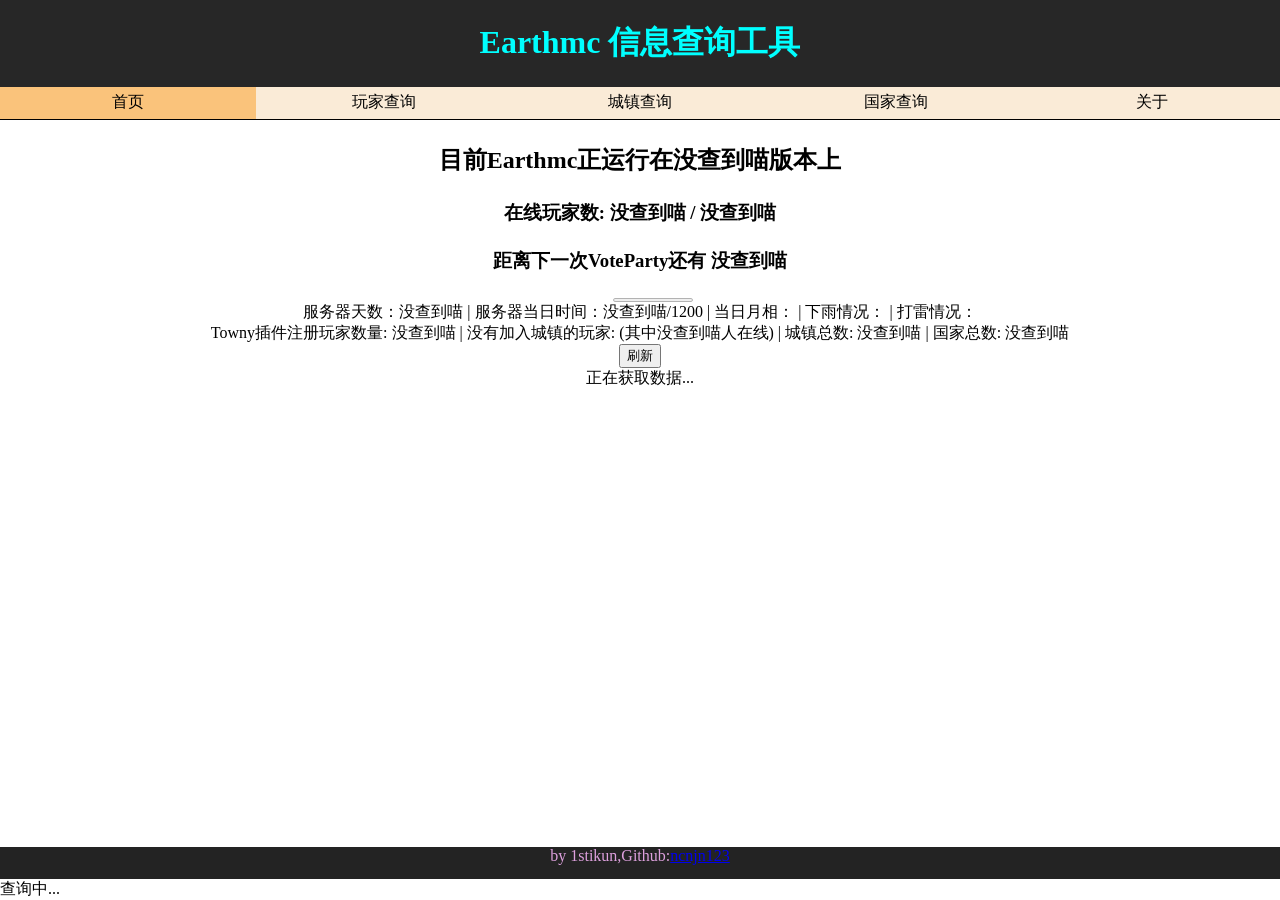
<file: index.html>
<!DOCTYPE html>
<html lang="zh-cn">
<head>
    <meta charset="UTF-8">
    <meta name="viewport" content="width=device-width, initial-scale=1.0">
    <link href="style/style-main.css" rel="stylesheet">
    <title>Earthmc 信息查询工具 首页</title>
</head>
<body>
    <header>
        <h1>Earthmc 信息查询工具</h1>
    </header>
    <nav id="mainNav">
        <a id="selected" href="index.html">首页</a>
        <a href="players.html">玩家查询</a>
        <a href="towns.html">城镇查询</a>
        <a href="nations.html">国家查询</a>
        <a href="about.html">关于</a>
    </nav>
    <main id="mainArea">
        <div id="serverImformations">
            <h2 id="currentVersionText">目前Earthmc正运行在    <a id="currentVersion">没查到喵</a>    版本上</h2>
            <h3 id="onlinePlayersText">在线玩家数:     <a id="onlinePlayers">没查到喵</a> / <a id="maxPlayers">没查到喵</a>    </h3>
            <h3 id="votePartyText">距离下一次VoteParty还有    <a id="vpRemains">没查到喵</a>    </h3>
            <div id="serverStatus">
                服务器天数：<a id="date">没查到喵</a> |
                服务器当日时间：<ruby><a id="time">没查到喵</a>/1200<rt><progress id="dayProgressBar" value="0" max="1200"></progress></rt></ruby> |
                当日月相：<a id="moonPhase"></a> |
                下雨情况：<a id="hasStorm"></a> |
                打雷情况：<a id="isThundering"></a>
            </div>
            <div id="playerStatus">
                Towny插件注册玩家数量: <a id="numResidents">没查到喵</a> |
                没有加入城镇的玩家: <a id="numNomads"></a>(其中<a id="numOnlineNomads">没查到喵</a>人在线) |
                城镇总数: <a id="numTowns">没查到喵</a> |
                国家总数: <a id="numNations">没查到喵</a>
            </div>
            <button onclick="javascript:location.reload();">刷新</button>
            <a id="refreshingStatus">正在获取数据...</a>
        </div>
    </main>
    <footer>
        <p>by 1stikun,Github:<a href="https://github.com/ncnjn123/">ncnjn123</p>
    </footer>
    <script src="javascript/js-main.js"></script>
    <script src="javascript/effects.js"></script>
</body>
</html>
</file>
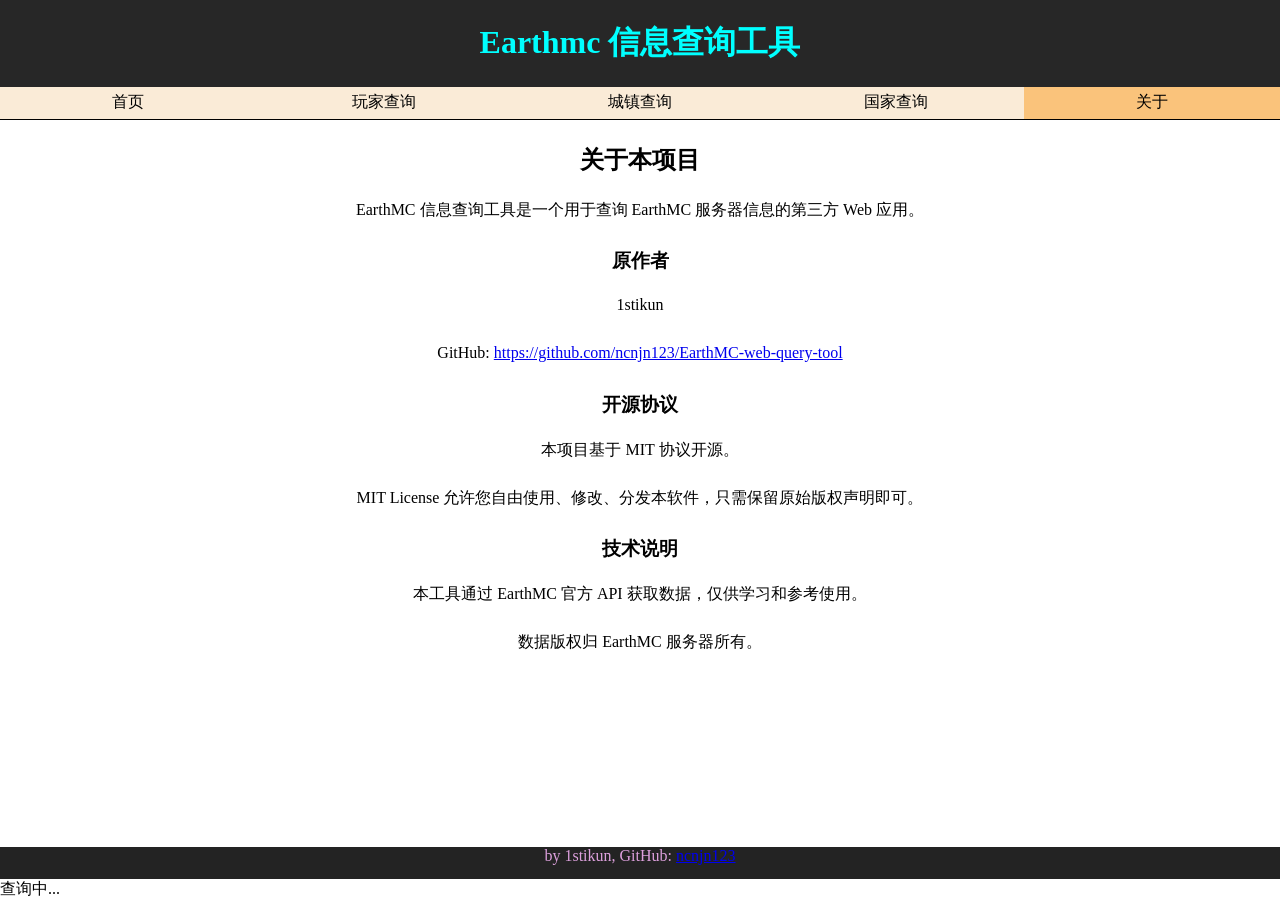
<file: about.html>
<!DOCTYPE html>
<html lang="zh-cn">
<head>
    <meta charset="UTF-8">
    <meta name="viewport" content="width=device-width, initial-scale=1.0">
    <link href="style/style-main.css" rel="stylesheet">
    <title>Earthmc 信息查询工具 关于</title>
</head>
<body>
    <header>
        <h1>Earthmc 信息查询工具</h1>
    </header>
    <nav id="mainNav">
        <a href="index.html">首页</a>
        <a href="players.html">玩家查询</a>
        <a href="towns.html">城镇查询</a>
        <a href="nations.html">国家查询</a>
        <a id="selected" href="about.html">关于</a>
    </nav>
    <main id="mainArea">
        <div id="serverImformations">
            <h2>关于本项目</h2>
            <p>EarthMC 信息查询工具是一个用于查询 EarthMC 服务器信息的第三方 Web 应用。</p>
            
            <h3>原作者</h3>
            <p><strong>1stikun</strong></p>
            <p>GitHub: <a href="https://github.com/ncnjn123/EarthMC-web-query-tool" target="_blank">https://github.com/ncnjn123/EarthMC-web-query-tool</a></p>
            
            <h3>开源协议</h3>
            <p>本项目基于 <strong>MIT 协议</strong>开源。</p>
            <p>MIT License 允许您自由使用、修改、分发本软件，只需保留原始版权声明即可。</p>
            
            <h3>技术说明</h3>
            <p>本工具通过 EarthMC 官方 API 获取数据，仅供学习和参考使用。</p>
            <p>数据版权归 EarthMC 服务器所有。</p>
        </div>
    </main>
    <footer>
        <p>by 1stikun, GitHub: <a href="https://github.com/ncnjn123/">ncnjn123</a></p>
    </footer>
    <script src="javascript/effects.js"></script>
</body>
</html>
</file>
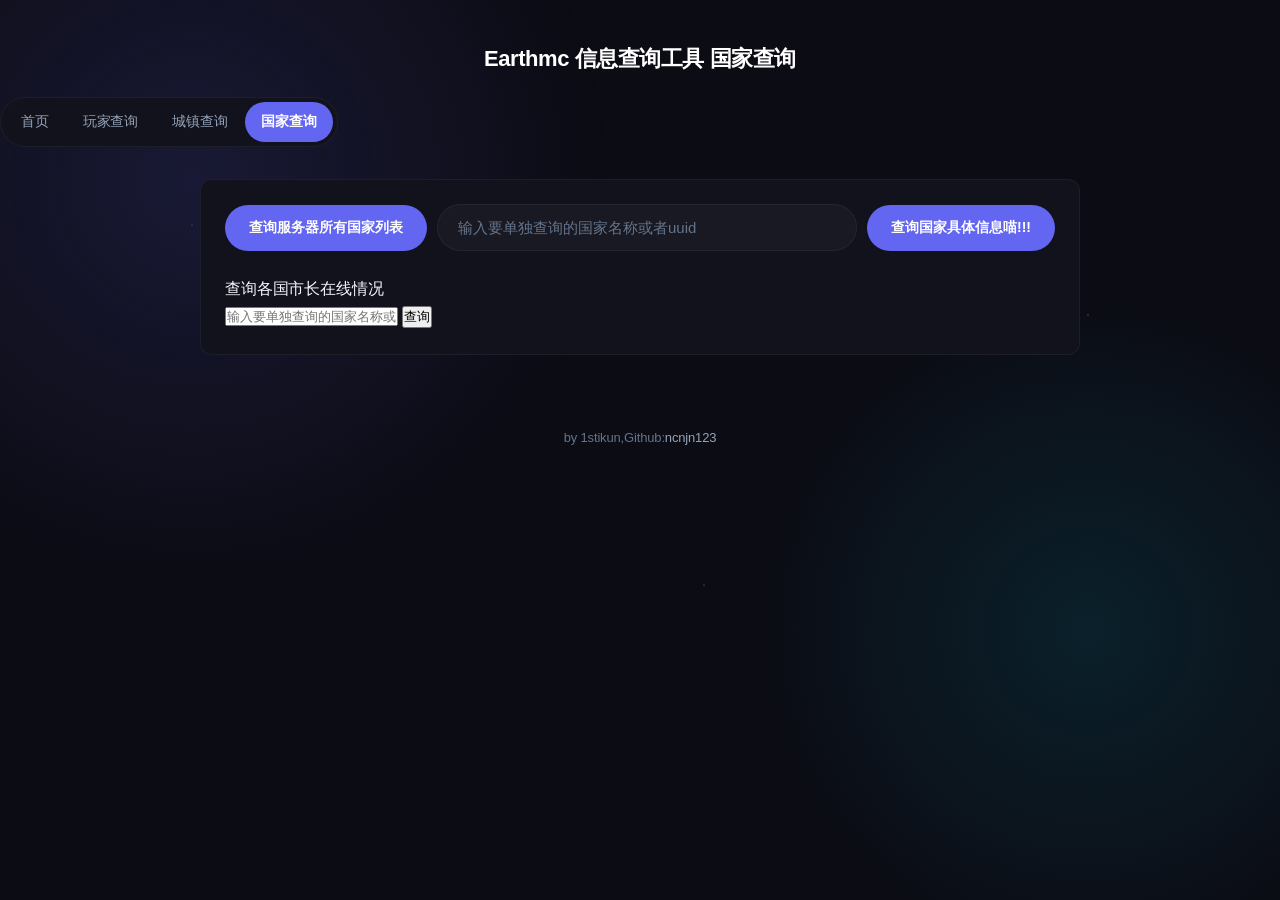
<file: nations.html>
<!DOCTYPE html>
<html lang="zh-cn">
<head>
    <meta charset="UTF-8">
    <meta name="viewport" content="width=device-width, initial-scale=1.0">
    <link href="style/style-nations.css" rel="stylesheet">
    <title>Earthmc 信息查询工具 国家查询</title>
</head>
<body>
    <header>
        <h1>Earthmc 信息查询工具 国家查询</h1>
    </header>
    <nav id="mainNav">
        <a href="index.html">首页</a>
        <a href="players.html">玩家查询</a>
        <a href="towns.html">城镇查询</a>
        <a id="selected" href="nations.html">国家查询</a>
    </nav>
    <main>
    <div id="mainArea">
        <nav id="searchNav">
            <button id="listAll" onclick="searchAll()">查询服务器所有国家列表</button>
            <input id="nationName" type="text" placeholder="输入要单独查询的国家名称或者uuid" autocomplete="off">
            <button id="searchButton" onclick="search()">查询国家具体信息喵!!!</button>
        </nav>
        <table id="nationList">
            <thead>
                <tr>
                    <th>国家名称(点击查询具体信息)</th>
                    <th>国家uuid</th>
                </tr>
            </thead>
            <tbody>

            </tbody>
        </table>
        <div id="mayorActiveStats">
            <div class="mayorActiveStats-Text">查询各国市长在线情况</div>
            <input id="mayorActiveStats-nationName" type="text" placeholder="输入要单独查询的国家名称或者uuid" autocomplete="off">
            <button id="mayorActiveStats_searchButton" onclick="mayorActiveStats_Search()">查询</button>
        </div>
    </div>
    </main>
    <footer>
        <p>by 1stikun,Github:<a href="https://github.com/ncnjn123/">ncnjn123</p>
    </footer>
    <script src="javascript/js-nations.js"></script>
</body>
</html>
</file>
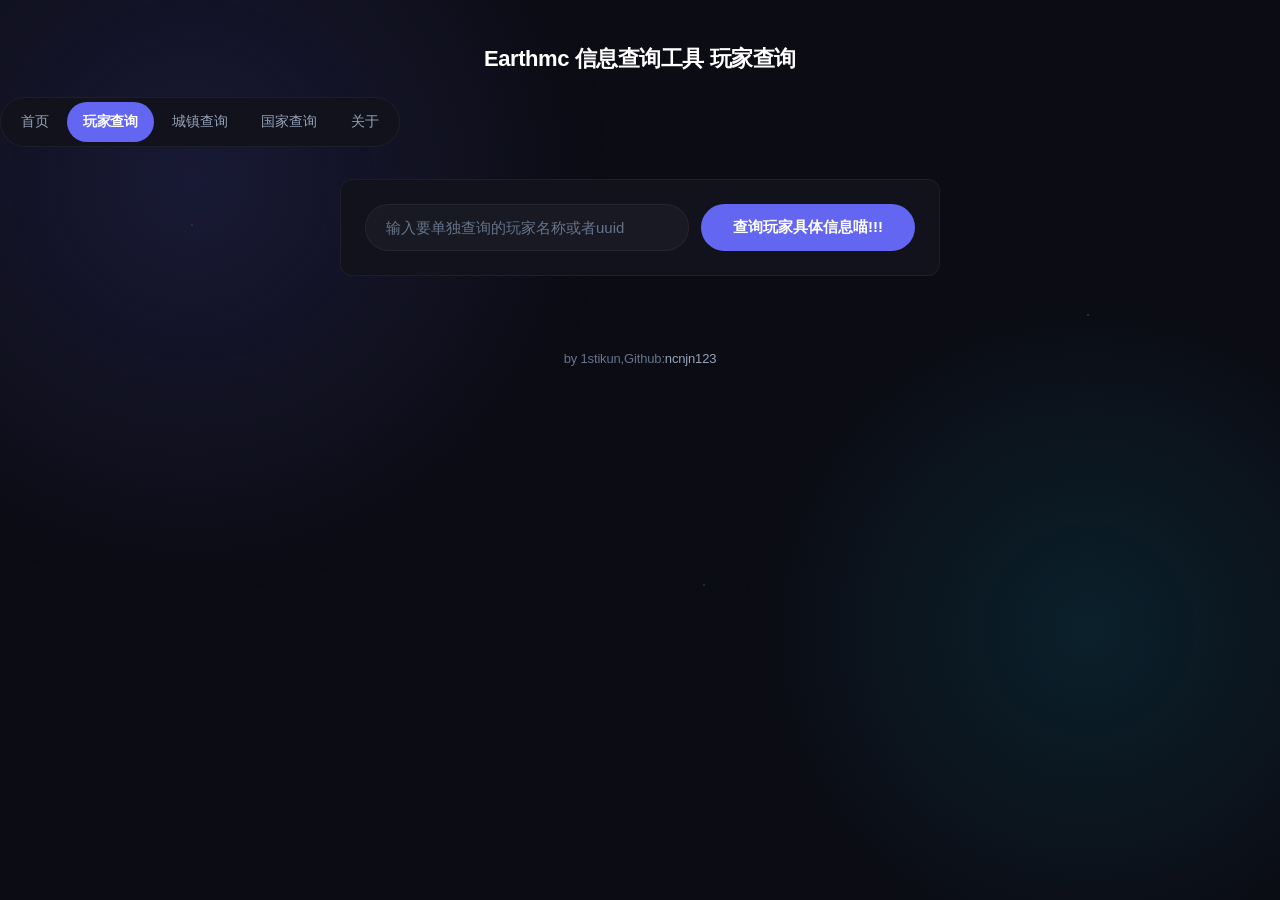
<file: players.html>
<!DOCTYPE html>
<html lang="zh-cn">
<head>
    <meta charset="UTF-8">
    <meta name="viewport" content="width=device-width, initial-scale=1.0">
    <link href="style/style-playersearch.css" rel="stylesheet">
    <title>Earthmc 信息查询工具 玩家查询</title>
</head>
<body>
    <header>
        <h1>Earthmc 信息查询工具 玩家查询</h1>
    </header>
    <nav id="mainNav">
        <a href="index.html">首页</a>
        <a id="selected" href="players.html">玩家查询</a>
        <a href="towns.html">城镇查询</a>
        <a href="nations.html">国家查询</a>
        <a href="about.html">关于</a>
    </nav>
    <main>
    <div id="mainArea">
        <nav id="searchNav">
            <input id="pName" type="text" placeholder="输入要单独查询的玩家名称或者uuid" autocomplete="off">
            <button id="searchButton" onclick="search()">查询玩家具体信息喵!!!</button>
        </nav>
    </div>
    </main>
    <footer>
        <p>by 1stikun,Github:<a href="https://github.com/ncnjn123/">ncnjn123</p>
    </footer>
    <script src="javascript/js-players.js"></script>
    <script src="javascript/effects.js"></script>
</body>
</html>
</file>
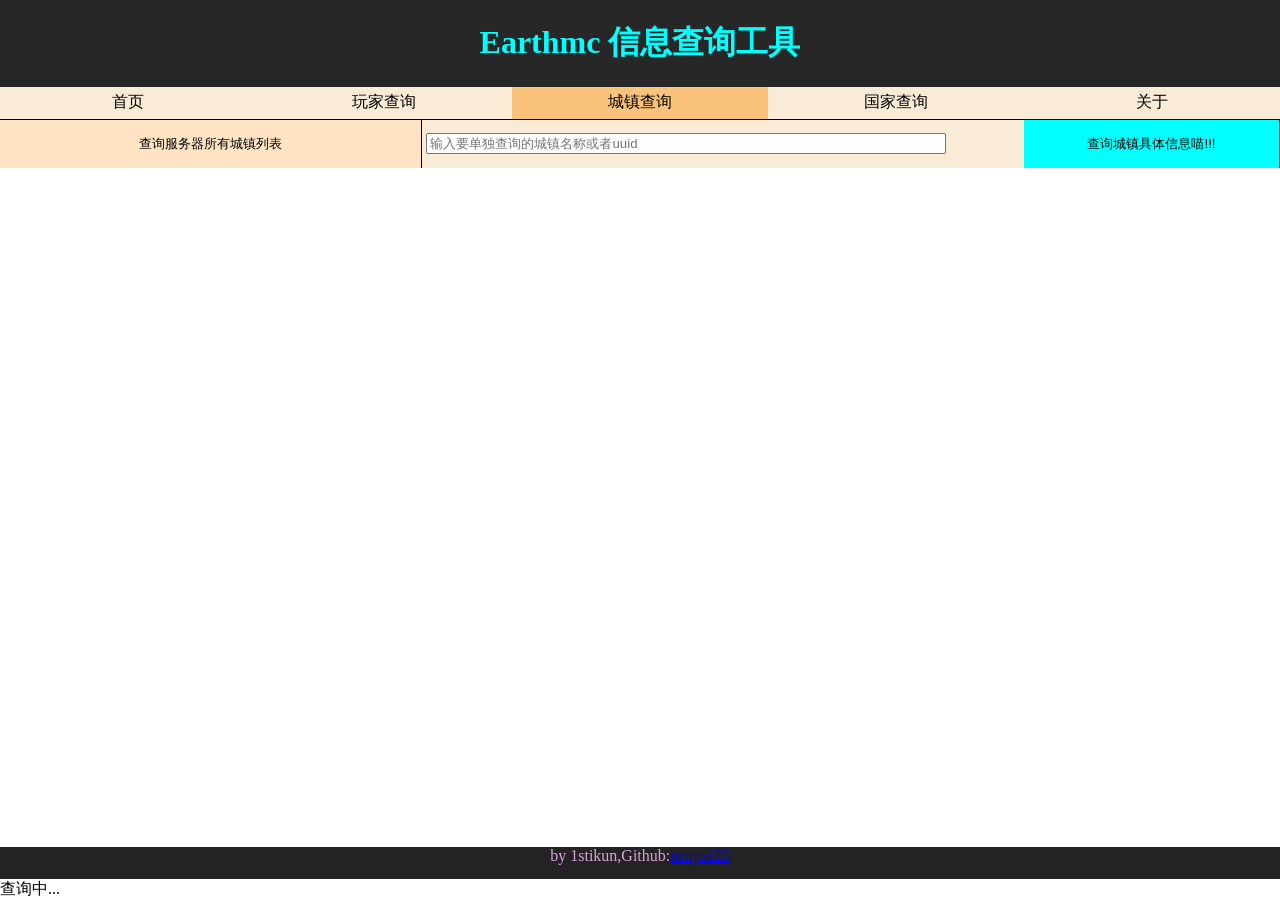
<file: towns.html>
<!DOCTYPE html>
<html lang="zh-cn">
<head>
    <meta charset="UTF-8">
    <meta name="viewport" content="width=device-width, initial-scale=1.0">
    <link href="style/style-towns.css" rel="stylesheet">
    <title>Earthmc 信息查询工具 城镇查询</title>
</head>
<body>
    <header>
        <h1>Earthmc 信息查询工具</h1>
    </header>
    <nav id="mainNav">
        <a href="index.html">首页</a>
        <a href="players.html">玩家查询</a>
        <a id="selected" href="towns.html">城镇查询</a>
        <a href="nations.html">国家查询</a>
        <a href="about.html">关于</a>
    </nav>
    <main>
    <div id="mainArea">
        <nav id="searchNav">
            <button id="listAll" onclick="searchAll()">查询服务器所有城镇列表</button>
            <input id="townName" type="text" placeholder="输入要单独查询的城镇名称或者uuid" autocomplete="off">
            <button id="searchButton" onclick="search()">查询城镇具体信息喵!!!</button>
        </nav>
        <table id="townList">
            <thead>
                <tr>
                    <th>城镇名称(点击查询具体信息)</th>
                    <th>城镇uuid</th>
                </tr>
            </thead>
            <tbody>
            </tbody>
        </table>
    </div>
    </main>
    <footer>
        <p>by 1stikun,Github:<a href="https://github.com/ncnjn123/">ncnjn123</a></p>
    </footer>
    <script src="javascript/js-towns.js"></script>
    <script src="javascript/effects.js"></script>
</body>
</html>
</file>
<file: style/style-main.css>
/*去除浏览器部分默认样式*/

html, body, div, span, applet, object, iframe, h4, h5, h6, p, blockquote, pre,
a, abbr, acronym, address, big, cite, code,
del, dfn, em, img, ins, kbd, q, s, samp,
small, strike, strong, sub, sup, tt, var,
b, u, i, center,
dl, dt, dd, ol, ul, li,
fieldset, form, label, legend,
table, caption, tbody, tfoot, thead, tr, th, td,
article, aside, canvas, details, embed,
figure, figcaption, footer, hgroup,
menu, nav, output, ruby, section, summary,
time, mark, audio, video {
    margin: 0;
    padding: 0;
    border: 0;
    font-size: 100%;
    font: inherit;
    vertical-align: baseline;
}

/*粘性页脚，让Main吃满剩余页面*/

html, body {
  margin: 0;
  padding: 0;
  height: 100%;
}

body {
    display: flex;
    flex-direction: column;
    min-height: 100%;
    flex: 1;
}

main {
    display: flex;
    flex: 1;
}

/*有关header里元素的css*/

header {
    background-color: #272727;
    width: 100%;
    color: aqua;
    display: flex;
    justify-content: center;
    align-items: center;
    user-select: none;
}

/*导航栏css*/
#mainNav {
    width: 100%;
    height: 2rem;
    background-color: antiquewhite;
    border-bottom: #000 solid;
    border-width: 0.05rem;
    display: flex;
    justify-content: center;
    align-items: center;
}

#mainNav a {
    width: 25%;
    height: 100%;
    display: flex;
    justify-content: center;
    align-items: center;
    color: black;
    text-decoration: none;
}

#mainNav a:hover {
    background-color: #fac37b;
    transition: 0.2s;
}

/*有关main里元素的css*/
#mainArea {
    flex: 1;
}

#selected {
    background-color: #fac37b;
}

#serverImformations {
    width: 100%;
    display: flex;
    flex-direction: column;
    align-items: center;
}

#serverImformations h2 {
    margin: 0;
    height: 5rem;
    display: flex;
    justify-content: center;
    align-items: center;
}

#serverImformations h3 {
    margin: 0;
    height: 3rem;

}

#serverImformations p {
    margin: 0;
    height: 3rem;
}

/*有关footer里元素的css*/
footer {
    background-color: #232323;
    width: 100%;
    height: 2rem;
    color: plum;
    text-align: center;
}
</file>
<file: style/style-nations.css>
/* ===== EarthMC Pro Theme - 国家查询页 ===== */

:root {
  --primary: #6366f1;
  --primary-soft: rgba(99, 102, 241, 0.15);
  --secondary: #06b6d4;
  --secondary-soft: rgba(6, 182, 212, 0.12);
  --accent: #f472b6;
  --bg-deep: #0c0c14;
  --bg-elevated: #12121c;
  --bg-card: rgba(255, 255, 255, 0.02);
  --bg-hover: rgba(255, 255, 255, 0.04);
  --bg-input: rgba(255, 255, 255, 0.03);
  --border: rgba(255, 255, 255, 0.05);
  --border-accent: rgba(99, 102, 241, 0.2);
  --text: #f1f5f9;
  --text-secondary: #94a3b8;
  --text-muted: #64748b;
  --text-link: #818cf8;
  --radius-lg: 16px;
  --radius-md: 12px;
  --radius-sm: 8px;
  --radius-full: 9999px;
  --shadow-glow: 0 0 40px rgba(99, 102, 241, 0.08);
  --transition-fast: 0.15s ease;
  --transition-base: 0.25s ease;
}

*, *::before, *::after { margin: 0; padding: 0; box-sizing: border-box; }

body {
  font-family: -apple-system, BlinkMacSystemFont, "SF Pro Display", "Segoe UI", Roboto, sans-serif;
  background: var(--bg-deep);
  color: var(--text);
  min-height: 100vh;
  line-height: 1.7;
  letter-spacing: -0.01em;
  overflow-x: hidden;
  position: relative;
  -webkit-font-smoothing: antialiased;
}

body::before {
  content: '';
  position: fixed;
  inset: 0;
  pointer-events: none;
  z-index: 0;
  background:
    radial-gradient(ellipse 600px 600px at 15% 20%, var(--primary-soft) 0%, transparent 70%),
    radial-gradient(ellipse 500px 500px at 85% 70%, var(--secondary-soft) 0%, transparent 70%);
  animation: bg-drift 30s ease-in-out infinite alternate;
}

body::after {
  content: '';
  position: fixed;
  inset: 0;
  pointer-events: none;
  z-index: 0;
  opacity: 0.4;
  background-image:
    radial-gradient(1.5px 1.5px at 15% 25%, var(--primary) 0%, transparent 100%),
    radial-gradient(1.5px 1.5px at 55% 65%, var(--secondary) 0%, transparent 100%),
    radial-gradient(1.5px 1.5px at 85% 35%, var(--accent) 0%, transparent 100%);
  animation: particles-drift 25s ease-in-out infinite;
}

@keyframes bg-drift { 0%, 100% { opacity: 1; } 50% { opacity: 0.8; } }
@keyframes particles-drift { 0%, 100% { transform: translate(0, 0); } 50% { transform: translate(1%, 1.5%); } }

/* ===== Header ===== */
header { padding: 2.5rem 1.5rem 1.25rem; text-align: center; position: relative; z-index: 1; }
header h1 { font-size: 1.375rem; font-weight: 700; color: #fff; letter-spacing: -0.02em; }

/* ===== Navigation ===== */
#mainNav {
  display: inline-flex;
  justify-content: center;
  gap: 2px;
  padding: 4px;
  margin: 0 auto 2rem;
  background: var(--bg-elevated);
  border: 1px solid var(--border);
  border-radius: var(--radius-full);
  position: relative;
  z-index: 1;
}

#mainNav a {
  padding: 0.5rem 1rem;
  color: var(--text-secondary);
  text-decoration: none;
  font-size: 0.875rem;
  font-weight: 500;
  border-radius: var(--radius-full);
  transition: var(--transition-fast);
}

#mainNav a:hover { color: var(--text); background: var(--bg-hover); }
#mainNav a#selected { color: #fff; background: var(--primary); font-weight: 600; }

/* ===== Main ===== */
main { max-width: 920px; margin: 0 auto 2.5rem; padding: 0 1.25rem; position: relative; z-index: 1; }

#mainArea {
  background: var(--bg-elevated);
  border: 1px solid var(--border);
  border-radius: var(--radius-md);
  padding: 1.5rem;
  position: relative;
  transition: var(--transition-base);
}

#mainArea:hover { border-color: var(--border-accent); box-shadow: var(--shadow-glow); }

/* ===== 搜索栏 ===== */
#searchNav {
  display: flex;
  flex-wrap: wrap;
  gap: 0.625rem;
  margin-bottom: 1.5rem;
  align-items: center;
}

#nationName {
  flex: 1;
  min-width: 200px;
  padding: 0.875rem 1.25rem;
  background: var(--bg-input);
  border: 1px solid var(--border);
  border-radius: var(--radius-full);
  color: var(--text);
  font-family: inherit;
  font-size: 0.9375rem;
  outline: none;
  transition: var(--transition-base);
}

#nationName:focus {
  border-color: var(--primary);
  background: rgba(99, 102, 241, 0.05);
  box-shadow: 0 0 0 3px var(--primary-soft);
}

#nationName::placeholder { color: var(--text-muted); }

/* ===== 按钮 ===== */
#listAll, #searchButton {
  padding: 0.875rem 1.5rem;
  background: var(--primary);
  color: #fff;
  border: none;
  border-radius: var(--radius-full);
  font-family: inherit;
  font-size: 0.875rem;
  font-weight: 600;
  cursor: pointer;
  transition: var(--transition-base);
  position: relative;
  overflow: hidden;
}

#listAll:hover, #searchButton:hover {
  background: #5558e3;
  transform: translateY(-2px);
  box-shadow: 0 8px 20px rgba(99, 102, 241, 0.25);
}

.ripple {
  position: absolute;
  border-radius: 50%;
  background: rgba(255, 255, 255, 0.35);
  transform: scale(0);
  animation: ripple-effect 0.5s ease-out;
  pointer-events: none;
}

@keyframes ripple-effect { to { transform: scale(3); opacity: 0; } }

/* ===== 打字震动 ===== */
@keyframes shake {
  0%, 100% { transform: translateX(0); }
  25% { transform: translateX(-2px); }
  75% { transform: translateX(2px); }
}

.input-shake { animation: shake 0.15s ease-in-out; }

/* ===== 加载动画 ===== */
.loading-overlay {
  position: fixed;
  inset: 0;
  background: rgba(12, 12, 20, 0.9);
  backdrop-filter: blur(4px);
  display: flex;
  flex-direction: column;
  align-items: center;
  justify-content: center;
  z-index: 9999;
  opacity: 0;
  visibility: hidden;
  transition: 0.3s ease;
}

.loading-overlay.active { opacity: 1; visibility: visible; }

.loading-spinner {
  width: 44px;
  height: 44px;
  border: 3px solid var(--border);
  border-top-color: var(--primary);
  border-radius: 50%;
  animation: spin 0.8s linear infinite;
}

@keyframes spin { to { transform: rotate(360deg); } }

.loading-text { margin-top: 1rem; color: var(--text); font-size: 0.9375rem; font-weight: 500; }

/* ===== 表格 ===== */
table { display: none; }

#nationList {
  width: 100%;
  border-collapse: separate;
  border-spacing: 0;
  background: var(--bg-card);
  border: 1px solid var(--border);
  border-radius: var(--radius-sm);
  overflow: hidden;
  margin-top: 1rem;
}

#nationList thead { background: var(--primary-soft); }

#nationList th {
  padding: 0.875rem 1rem;
  text-align: left;
  font-size: 0.75rem;
  text-transform: uppercase;
  letter-spacing: 0.08em;
  color: var(--primary);
  font-weight: 600;
}

#nationList td {
  padding: 0.75rem 1rem;
  border-bottom: 1px solid var(--border);
  font-size: 0.875rem;
  color: var(--text-secondary);
}

#nationList tbody tr { transition: var(--transition-fast); }
#nationList tbody tr:hover { background: var(--bg-hover); }
#nationList tbody tr:last-child td { border-bottom: none; }

/* ===== Footer ===== */
footer { text-align: center; padding: 2rem 1.5rem; color: var(--text-muted); font-size: 0.8125rem; position: relative; z-index: 1; }
footer a { color: var(--text-secondary); text-decoration: none; }
footer a:hover { color: var(--primary); }

/* ===== Responsive ===== */
@media (max-width: 768px) {
  #mainNav { display: flex; flex-wrap: wrap; border-radius: var(--radius-md); padding: 6px; }
  #mainNav a { flex: 1 1 calc(33.333% - 4px); min-width: 80px; text-align: center; font-size: 0.8125rem; padding: 0.5rem 0.5rem; }
  #searchNav { flex-direction: column; }
  #nationName { width: 100%; min-width: auto; }
  #nationList th, #nationList td { padding: 0.625rem 0.75rem; }
}
</file>
<file: style/style-playersearch.css>
/* ===== EarthMC Pro Theme - 玩家查询页 ===== */

:root {
  --primary: #6366f1;
  --primary-soft: rgba(99, 102, 241, 0.15);
  --secondary: #06b6d4;
  --secondary-soft: rgba(6, 182, 212, 0.12);
  --accent: #f472b6;
  --bg-deep: #0c0c14;
  --bg-elevated: #12121c;
  --bg-card: rgba(255, 255, 255, 0.02);
  --bg-hover: rgba(255, 255, 255, 0.04);
  --bg-input: rgba(255, 255, 255, 0.03);
  --border: rgba(255, 255, 255, 0.05);
  --border-accent: rgba(99, 102, 241, 0.2);
  --text: #f1f5f9;
  --text-secondary: #94a3b8;
  --text-muted: #64748b;
  --text-link: #818cf8;
  --radius-lg: 16px;
  --radius-md: 12px;
  --radius-full: 9999px;
  --shadow-glow: 0 0 40px rgba(99, 102, 241, 0.08);
  --transition-fast: 0.15s ease;
  --transition-base: 0.25s ease;
}

*, *::before, *::after { margin: 0; padding: 0; box-sizing: border-box; }

body {
  font-family: -apple-system, BlinkMacSystemFont, "SF Pro Display", "Segoe UI", Roboto, sans-serif;
  background: var(--bg-deep);
  color: var(--text);
  min-height: 100vh;
  line-height: 1.7;
  letter-spacing: -0.01em;
  overflow-x: hidden;
  position: relative;
  -webkit-font-smoothing: antialiased;
}

body::before {
  content: '';
  position: fixed;
  inset: 0;
  pointer-events: none;
  z-index: 0;
  background:
    radial-gradient(ellipse 600px 600px at 15% 20%, var(--primary-soft) 0%, transparent 70%),
    radial-gradient(ellipse 500px 500px at 85% 70%, var(--secondary-soft) 0%, transparent 70%);
  animation: bg-drift 30s ease-in-out infinite alternate;
}

body::after {
  content: '';
  position: fixed;
  inset: 0;
  pointer-events: none;
  z-index: 0;
  opacity: 0.4;
  background-image:
    radial-gradient(1.5px 1.5px at 15% 25%, var(--primary) 0%, transparent 100%),
    radial-gradient(1.5px 1.5px at 55% 65%, var(--secondary) 0%, transparent 100%),
    radial-gradient(1.5px 1.5px at 85% 35%, var(--accent) 0%, transparent 100%);
  animation: particles-drift 25s ease-in-out infinite;
}

@keyframes bg-drift { 0%, 100% { opacity: 1; } 50% { opacity: 0.8; } }
@keyframes particles-drift { 0%, 100% { transform: translate(0, 0); } 50% { transform: translate(1%, 1.5%); } }

/* ===== Header ===== */
header { padding: 2.5rem 1.5rem 1.25rem; text-align: center; position: relative; z-index: 1; }
header h1 { font-size: 1.375rem; font-weight: 700; color: #fff; letter-spacing: -0.02em; }

/* ===== Navigation ===== */
#mainNav {
  display: inline-flex;
  justify-content: center;
  gap: 2px;
  padding: 4px;
  margin: 0 auto 2rem;
  background: var(--bg-elevated);
  border: 1px solid var(--border);
  border-radius: var(--radius-full);
  position: relative;
  z-index: 1;
}

#mainNav a {
  padding: 0.5rem 1rem;
  color: var(--text-secondary);
  text-decoration: none;
  font-size: 0.875rem;
  font-weight: 500;
  border-radius: var(--radius-full);
  transition: var(--transition-fast);
}

#mainNav a:hover { color: var(--text); background: var(--bg-hover); }
#mainNav a#selected { color: #fff; background: var(--primary); font-weight: 600; }

/* ===== Main ===== */
#mainArea {
  max-width: 600px;
  margin: 0 auto 2.5rem;
  padding: 1.5rem;
  background: var(--bg-elevated);
  border: 1px solid var(--border);
  border-radius: var(--radius-md);
  position: relative;
  z-index: 1;
}

#mainArea:hover { border-color: var(--border-accent); box-shadow: var(--shadow-glow); }

/* ===== 搜索栏 ===== */
#searchNav {
  display: flex;
  gap: 0.75rem;
  flex-wrap: wrap;
  justify-content: center;
  align-items: center;
}

#pName {
  flex: 1;
  min-width: 200px;
  padding: 0.875rem 1.25rem;
  background: var(--bg-input);
  border: 1px solid var(--border);
  border-radius: var(--radius-full);
  color: var(--text);
  font-family: inherit;
  font-size: 0.9375rem;
  outline: none;
  transition: var(--transition-base);
}

#pName:focus {
  border-color: var(--primary);
  background: rgba(99, 102, 241, 0.05);
  box-shadow: 0 0 0 3px var(--primary-soft);
}

#pName::placeholder { color: var(--text-muted); }

/* ===== 按钮 ===== */
#searchButton {
  padding: 0.875rem 2rem;
  background: var(--primary);
  color: #fff;
  border: none;
  border-radius: var(--radius-full);
  font-family: inherit;
  font-size: 0.9375rem;
  font-weight: 600;
  cursor: pointer;
  transition: var(--transition-base);
  position: relative;
  overflow: hidden;
}

#searchButton:hover {
  background: #5558e3;
  transform: translateY(-2px);
  box-shadow: 0 8px 20px rgba(99, 102, 241, 0.25);
}

.ripple {
  position: absolute;
  border-radius: 50%;
  background: rgba(255, 255, 255, 0.35);
  transform: scale(0);
  animation: ripple-effect 0.5s ease-out;
  pointer-events: none;
}

@keyframes ripple-effect { to { transform: scale(3); opacity: 0; } }

/* ===== 打字震动 ===== */
@keyframes shake {
  0%, 100% { transform: translateX(0); }
  25% { transform: translateX(-2px); }
  75% { transform: translateX(2px); }
}

.input-shake { animation: shake 0.15s ease-in-out; }

/* ===== 加载动画 ===== */
.loading-overlay {
  position: fixed;
  inset: 0;
  background: rgba(12, 12, 20, 0.9);
  backdrop-filter: blur(4px);
  display: flex;
  flex-direction: column;
  align-items: center;
  justify-content: center;
  z-index: 9999;
  opacity: 0;
  visibility: hidden;
  transition: 0.3s ease;
}

.loading-overlay.active { opacity: 1; visibility: visible; }

.loading-spinner {
  width: 44px;
  height: 44px;
  border: 3px solid var(--border);
  border-top-color: var(--primary);
  border-radius: 50%;
  animation: spin 0.8s linear infinite;
}

@keyframes spin { to { transform: rotate(360deg); } }

.loading-text { margin-top: 1rem; color: var(--text); font-size: 0.9375rem; font-weight: 500; }

/* ===== Footer ===== */
footer { text-align: center; padding: 2rem 1.5rem; color: var(--text-muted); font-size: 0.8125rem; position: relative; z-index: 1; }
footer a { color: var(--text-secondary); text-decoration: none; }
footer a:hover { color: var(--primary); }

/* ===== Responsive ===== */
@media (max-width: 768px) {
  #mainNav { display: flex; flex-wrap: wrap; border-radius: var(--radius-md); padding: 6px; }
  #mainNav a { flex: 1 1 calc(33.333% - 4px); min-width: 80px; text-align: center; font-size: 0.8125rem; padding: 0.5rem 0.5rem; }
  #searchNav { flex-direction: column; }
  #pName { width: 100%; min-width: auto; }
}
</file>
<file: style/style-towns.css>
/*去除浏览器部分默认样式*/

html, body, div, span, applet, object, iframe, h4, h5, h6, p, blockquote, pre,
a, abbr, acronym, address, big, cite, code,
del, dfn, em, img, ins, kbd, q, s, samp,
small, strike, strong, sub, sup, tt, var,
b, u, i, center,
dl, dt, dd, ol, ul, li,
fieldset, form, label, legend,
table, caption, tbody, tfoot, thead, tr, th, td,
article, aside, canvas, details, embed,
figure, figcaption, footer, hgroup,
menu, nav, output, ruby, section, summary,
time, mark, audio, video {
    margin: 0;
    padding: 0;
    border: 0;
    font-size: 100%;
    font: inherit;
    vertical-align: baseline;
}

/*粘性页脚，让Main吃满剩余页面*/

html, body {
  margin: 0;
  padding: 0;
  height: 100%;
}

body {
    display: flex;
    flex-direction: column;
    min-height: 100%;
    flex: 1;
}

main {
    display: flex;
    flex: 1;
}

/*有关header里元素的css*/

header {
    background-color: #272727;
    width: 100%;
    color: aqua;
    display: flex;
    justify-content: center;
    align-items: center;
    user-select: none;
}

/*导航栏css*/
#mainNav {
    width: 100%;
    height: 2rem;
    background-color: antiquewhite;
    border-bottom: #000 solid;
    border-width: 0.05rem;
    display: flex;
    justify-content: center;
    align-items: center;
}

#mainNav a {
    width: 25%;
    height: 2rem;
    display: flex;
    justify-content: center;
    align-items: center;
    color: black;
    text-decoration: none;
}

#mainNav a:hover {
    background-color: #fac37b;
    transition: 0.2s;
}

/*有关main里元素的css*/
#mainArea {
    flex: 1;
}

#searchNav  {
    background-color: antiquewhite;
    width: 100%;
    height: 3rem;
    user-select: none;
}

#selected {
    background-color: #fac37b;
}


#listAll {
    max-width: 15%;
    min-width: 33%;
    height: 100%;
    background-color: bisque;
    border: #000;
    border-right: #000 solid;
    border-width: 0.1rem;
}

#listAll:hover {
    background-color: #fac37b;
    transition: 0.2s;
}


input {
    width: 40%;
}

#searchButton {
    float: right;
    max-width: 10%;
    min-width: 20%;
    height: 100%;
    background-color: aqua;
    border: #000;
    border-right: #000 solid;
    border-width: 0.1rem;
}

table {
    width: 100%;
    display: none;
}

table tr > :nth-child(1) {
    width: 50%;
}

table tr > :nth-child(2) {
    width: 50%;
    text-align: center;
}

table th {
    height: 2rem;
    background-color: aquamarine;
}

td {
    height: 2rem;
    vertical-align: middle;
    background-color: #ffefd5;
    text-align: center;
}

/*有关footer里元素的css*/
footer {
    background-color: #232323;
    width: 100%;
    height: 2rem;
    color: plum;
    text-align: center;
}
</file>
